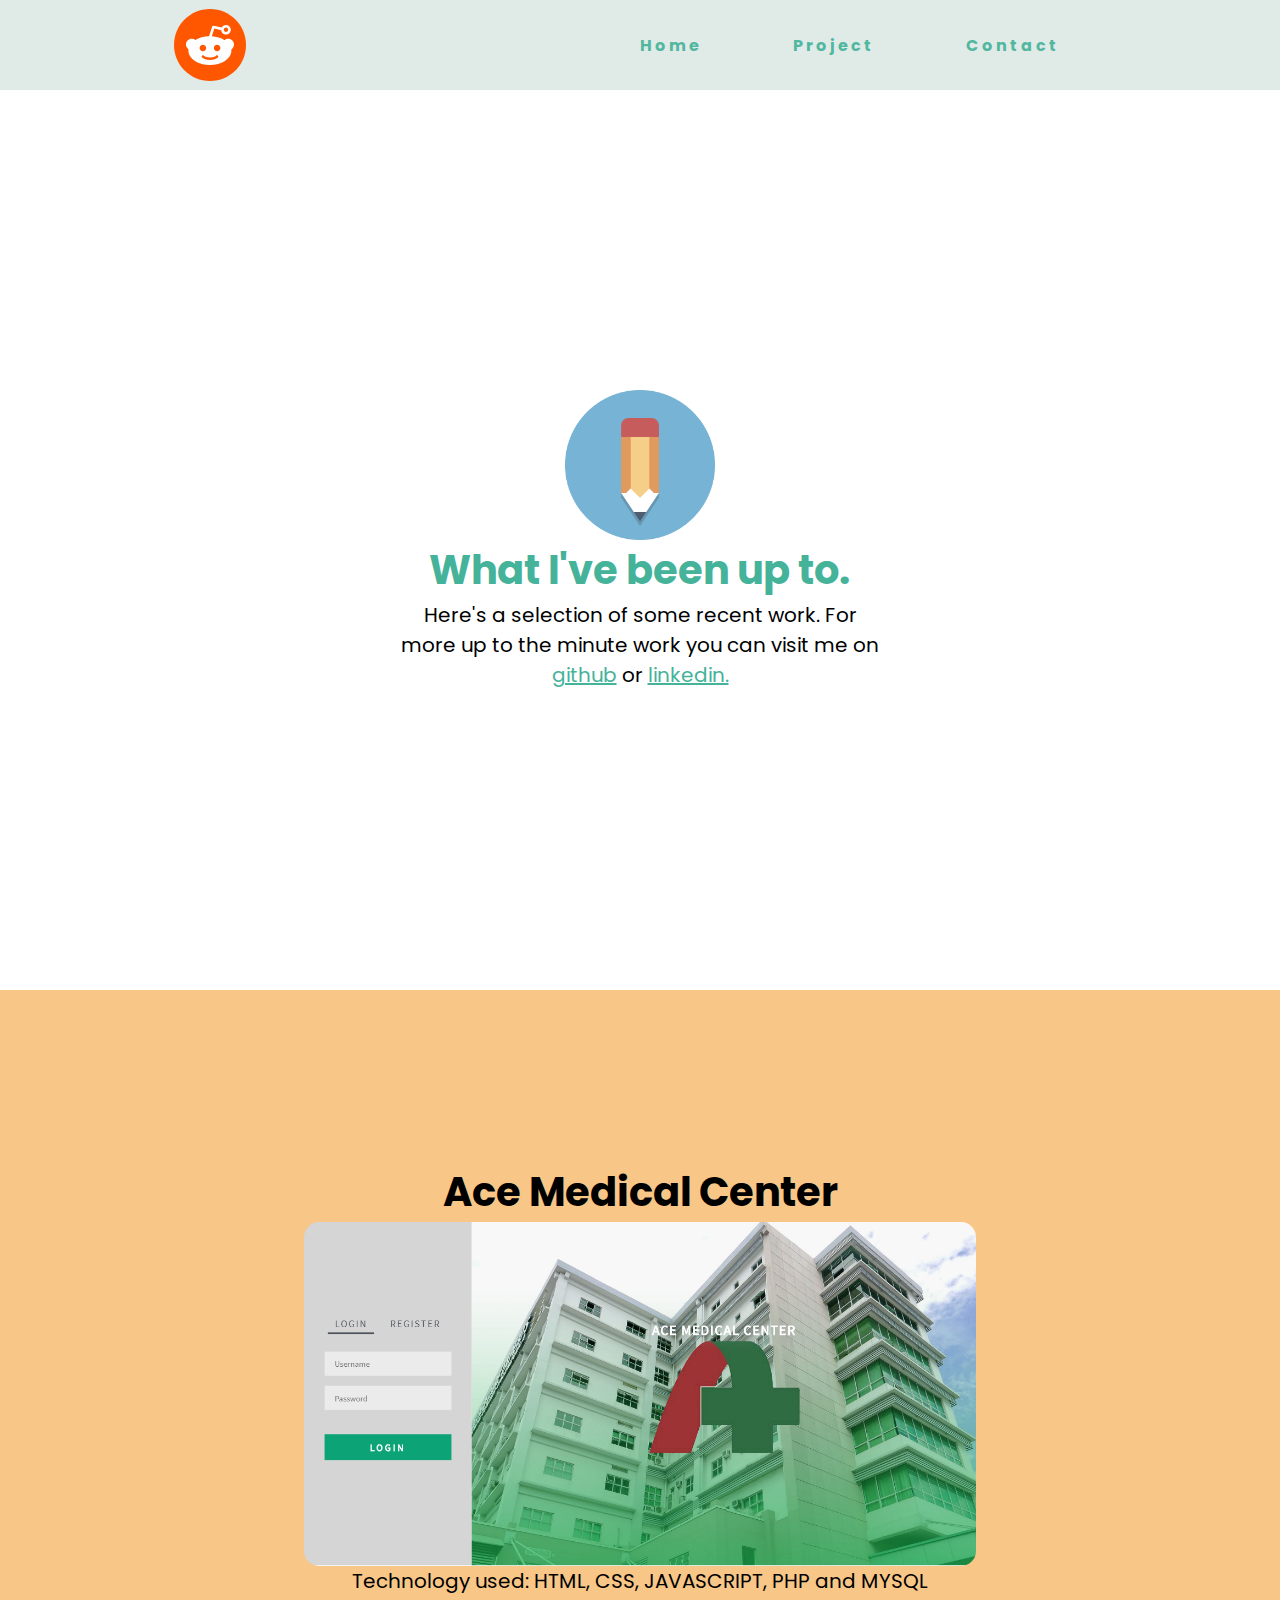
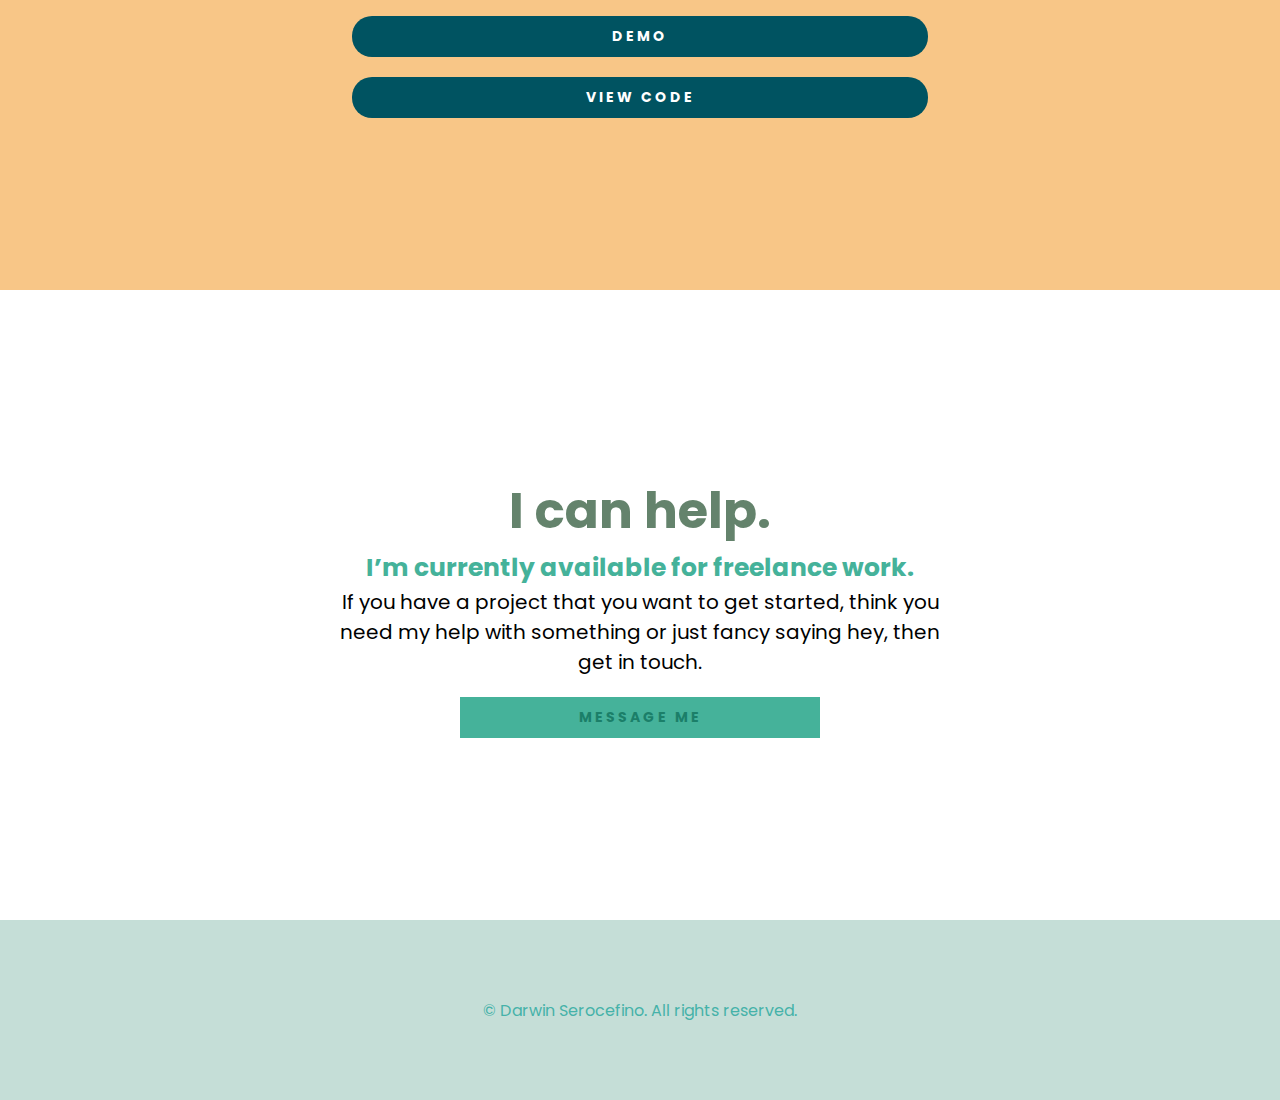
<file: html/project.html>
<!DOCTYPE html>
<html lang="en">
<head>
    <meta charset="UTF-8">
    <meta name="viewport" content="width=device-width, initial-scale=1.0">
    <meta http-equiv="X-UA-Compatible" content="ie=edge">
    <link href="https://fonts.googleapis.com/css?family=Poppins&display=swap" rel="stylesheet">
    <link rel="stylesheet" href="../css/style.css">
    <link rel="icon" href="../img/my-logo-icon.png">
    <title>Portfolio | Project</title>
</head>
<body>
    <header>   
        <nav>
            <img src="../img/my-logo.svg" alt="My Robot">
            <ul>
                <li><a href="../index.html">Home</a></li>
                <li><a href="../html/project.html">Project</a></li>
                <li><a href="../html/contact.html">Contact</a></li>
            </ul>
        </nav>
    </header>
    <section class="middle">
        <div class="container conheight-5">
            <div class="project">
                <img src="../img/pencil.png" alt="Pencil">
                <h3>What I've been up to.</h3>
                <p>Here's a selection of some recent work. For more up to the minute work you can visit me on <a href="https://github.com/owl-lessismore" target="_blank" class="link-git">github</a> or <a href="https://www.linkedin.com/in/darwin-serocefino-09a07b14b/" target="_blank" class="link-linkedin">linkedin.</a></p>
            </div>
        </div>
    </section>
    <section class="middle project-1">
        <div class="container conheight-6">
           <div class="project-list">
                <h3>Ace Medical Center</h3>
                <img src="../img/acemedical.png" alt="Ace Medical Center">
                <p>Technology used: HTML, CSS, JAVASCRIPT, PHP and MYSQL</p>
                <input value="Demo" class="btn-demo" onclick="window.open('https://luxe-meets.000webhostapp.com/index.php')">
                <input value="View Code" class="btn-viewcode" onclick="window.open('https://github.com/owl-lessismore/ace-medical-center')">   
            </div>
        </div>
    </section>
    <section class="middle">
        <div class = "container conheight-4">
            <div class = "third">
                <h2>I can help.</h2>
                <h3>I’m currently available for freelance work.</h3>
                <p>If you have a project that you want to get started, think you need my help with something or just fancy saying hey, then get in touch.</p>
                <input value="Message Me" class="btn-message" onclick="window.location.href = '../html/contact.html'">
            </div>
        </div>
        </section>
    <footer>
        <p>© Darwin Serocefino. All rights reserved.</p>
    </footer>
</body>
</html>
</file>
<file: css/style.css>
*{
    margin:0;
    padding:0;
    box-sizing: border-box;
    font-family: 'Poppins', sans-serif;
}
header{
    background: #E0EBE8;
}
nav{
    display: flex;
    justify-content: space-around;
    align-items: center;
    min-height: 10vh;
}
nav ul{
    display:flex;
    justify-content: space-around;
    width: 40%;
}
nav li{
    list-style: none;
}
nav a{
    color: #51B79F;
    text-decoration: none;
    letter-spacing: 3px;
    font-weight: bold;
    font-size: 16px;    
}
nav a:hover{
    color: #316157;
}
.top{
    background: #EDE5E3;
}
.middle{
    text-align: center;
}
.container{
    max-width: 960px;
    margin: 0 auto;
    display: flex;
    justify-content: center;
    align-items: center;
}   
.container-pic{
    display: flex;
    flex-direction: column;
    height: 90vh;
    width: 100%;
    background-image: url("../img/walk.png");
    background-size: cover;
    background-position: center;
}
.container-pic h1{
    font-size:100px;
}
.container-pic p{
    font-size: 20px;
}
.conheight-1{
    height: 50vh;
}
.conheight-2{
    height: 10vh;
}
.conheight-3{
    height: 50vh;
}
.conheight-4{
    height: 70vh;
}
.conheight-5{
    height: 100vh;
}
.conheight-6{
    height: 100vh;
}
.first{
    max-width: 480px;
}
.first h3{
    color: #45B29A;
    font-size: 50px;
}
.first p,
.second p,
.third p{
    font-size: 20px;
}
.second h2{
    color: #64836C;
    font-size: 35px;
}
.second h3,
.third h3{
    color: #45B29A;
    font-size: 25px;
}
.third{
    max-width: 600px;
}
.third h2{
    color: #64836C;
    font-size: 50px;
}
.col-1,
.col-2{
    width: 480px;
    display: flex;
    flex-direction: column;
    justify-content: center;
    align-items: center;
    margin: 5px;
    height: 40vh;
}
.img-col{
    width: 100%;
    height: 80%;
}
.btn-message{
    background: #45B29A;
    color: #1B7F69;
    font-size: 14px;
    font-weight: bold;    
    text-align: center;
    text-transform: uppercase;
    letter-spacing: 3px;
    width: 60%;
    border:0;
    cursor: pointer;
    padding: 10px;
    margin-top: 20px;
}
.btn-message:hover{
    opacity: 0.9;
}

@media (max-width: 700px){
    nav ul{
        display:flex;
        justify-content: space-around;
        width: 80%;
    }
}
@media (max-width: 820px){
    .container-pic h1{
        font-size:50px;
    }
}
@media (max-width: 540px){
    .container-pic h1{
        font-size:25px;
    }
}
@media (max-width:524px){
    .conheight-3{
        display: flex;
        flex-direction: column;
        height: 100vh;
    }
    .col-1,
    .col-2{
        max-width: 310px;
        height: 50vh;
    }
    .col-pic{
        order:1;
    }
    .img-col{
        width: 90%;
        height: 70%;
    }
}
@media (max-height:450px){
    .conheight-1{
        height: 75vh;
    }
    .conheight-4{
        height: 90vh;
    }
}

.project{
    display: flex;
    flex-direction: column;
    justify-content: center;
    align-items: center;
    max-width: 480px;
}
.project h3{
    color: #45B29A;
    font-size: 40px;
}
.project p{
    font-size: 20px;
}
.project img{
    width: 150px;
    height: 150px;
}
.project-1{
     background: #F8C687;
}
.link-git,
.link-linkedin{
    color: #45B29A;
}
.project-list{
    display: flex;
    flex-direction: column;
    justify-content: center;
    align-items: center;
}
.project-list h3{
    font-size: 40px;
}
.project-list p{
    font-size: 20px;
}
.project-list img{
    width: 70%;
    height: 100%;
    border-radius: 15px;
}
.btn-demo,
.btn-viewcode{
    background: #005361;
    color: #ffffff;
    font-size: 14px;
    font-weight: bold;    
    text-align: center;
    text-transform: uppercase;
    letter-spacing: 3px;
    width: 60%;
    border:0;
    cursor: pointer;
    padding: 10px;
    margin-top: 20px;
    border-radius: 20px;
}
.btn-demo:hover,
.btn-viewcode:hover{
    opacity: 0.9;
}

@media (max-height:600px){
    .conheight-6{
        height: 170vh;
    }
}
.contact-sec{
    background: #679895;
}
.contact{
    display: flex;
    flex-direction: column;
    justify-content: center;
    align-items: center;
    width: 320px;
}
.contact h1{
    font-size: 35px;
}
.input_field{
    margin-top: 15px;
    width: 90%;
}
.input{
    padding: 10px 15px;
    border:0;
    font-size: 16px;
    background: #ECEBEB;
    border-radius: 20px;
    resize: none;
    width: 100%;
}
.btn-send{
    background: #005361;
    color: #ffffff;
    font-size: 16px;
    font-weight: bold;    
    text-align: center;
    text-transform: uppercase;
    letter-spacing: 3px;
    width: 100%;
    border:0;
    cursor: pointer;
    padding: 15px;
    margin-top: 20px;
    border-radius: 5px;
}
.btn-send:hover{
    opacity: 0.9;
}


footer{
    display: flex;
    justify-content: center;
    align-items: center;
    min-height: 20vh;
    background: #C5DED7;
    text-align: center;
}
footer p{
    color: #45B2A9;
}
</file>
